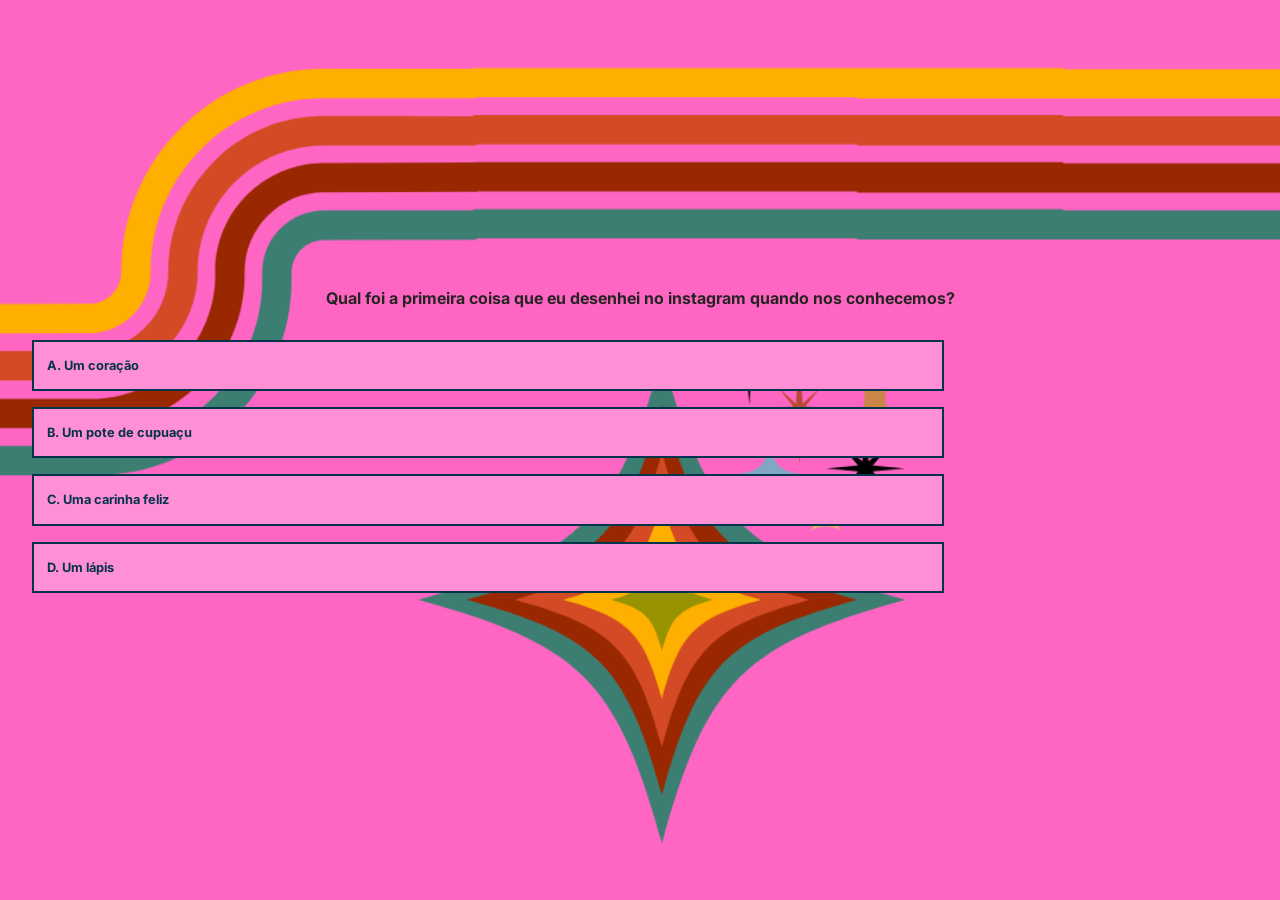
<file: quiz.html>
<!DOCTYPE html>
<html lang="pt-br">
  <head>
    <meta charset="UTF-8" />
    <meta name="viewport" content="width=device-width, initial-scale=1.0" />
    <link rel="shortcut icon" href="./8371990.png" type="image/x-icon" />
    <link rel="stylesheet" href="./quiz.css" />
    <link rel="preconnect" href="https://fonts.googleapis.com" />
    <link rel="preconnect" href="https://fonts.gstatic.com" crossorigin />
     <link rel="stylesheet" href="https://cdnjs.cloudflare.com/ajax/libs/animate.css/4.1.1/animate.min.css"/>
    <link
      href="https://fonts.googleapis.com/css2?family=Inter:ital,opsz,wght@0,14..32,100..900;1,14..32,100..900&display=swap"
      rel="stylesheet"
    />
    <title>Dia dos namorados</title>
</head>
<body>

    <div class="container">
    <div class="container-q">
        <p>Qual foi a primeira coisa que eu desenhei no instagram quando nos conhecemos?</p>
    </div>
    
    <div class="container-a">
        <input type="button" value="A. Um coração" class="btn-a animate__animated animate__fadeInLeft animate__delay-1s">
        <input type="button" value="B. Um pote de cupuaçu" class="btn-a animate__animated animate__fadeInLeft animate__delay-2s">
        <input type="button" value="C. Uma carinha feliz" class="btn-a animate__animated animate__fadeInLeft animate__delay-3s">
        <input type="button" value="D. Um lápis" class="btn-a animate__animated animate__fadeInLeft animate__delay-4s">
    </div>  
    </div>
</body>
</html>
</file>
<file: quiz.css>
@import url("https://fonts.googleapis.com/css2?family=Inter:ital,opsz,wght@0,14..32,100..900;1,14..32,100..900&display=swap");
body {
  padding: 0;
  margin: 0;
  box-sizing: border-box;
  font-family: "Inter";
  background-image: url(./backq.png);
  background-size: cover;
  background-color: var(--background2);
  color: var(--font);

  --green: #1ed760;
  --background1: #6400ab;
  --background2: #ff6f61;
  --font: #262423;
}

.container {
    padding: 2em;
    margin-top: 15em;
}

.container-q{
    display: flex;
    align-items: center;
    justify-content: center;
    text-align: center;
    margin-bottom: 1em;
}

.container-q p{
    font-size: 1em;
    font-weight: 700;
    color: var(--font);
}

.container-a{
    display: flex;
    flex-direction: column;
    gap: 1em;
    width: 100%;
    height: auto;
}

.btn-a{
    color: #05334D;
    border: 2px solid #05334D;
    background-color: #ff90d5;
    width: 75%;
    height: 4em;
    text-align: start;
    padding: 1em;
    font-family: "Inter";
    font-size: 0.8em;
    font-weight: 700;
}
</file>
